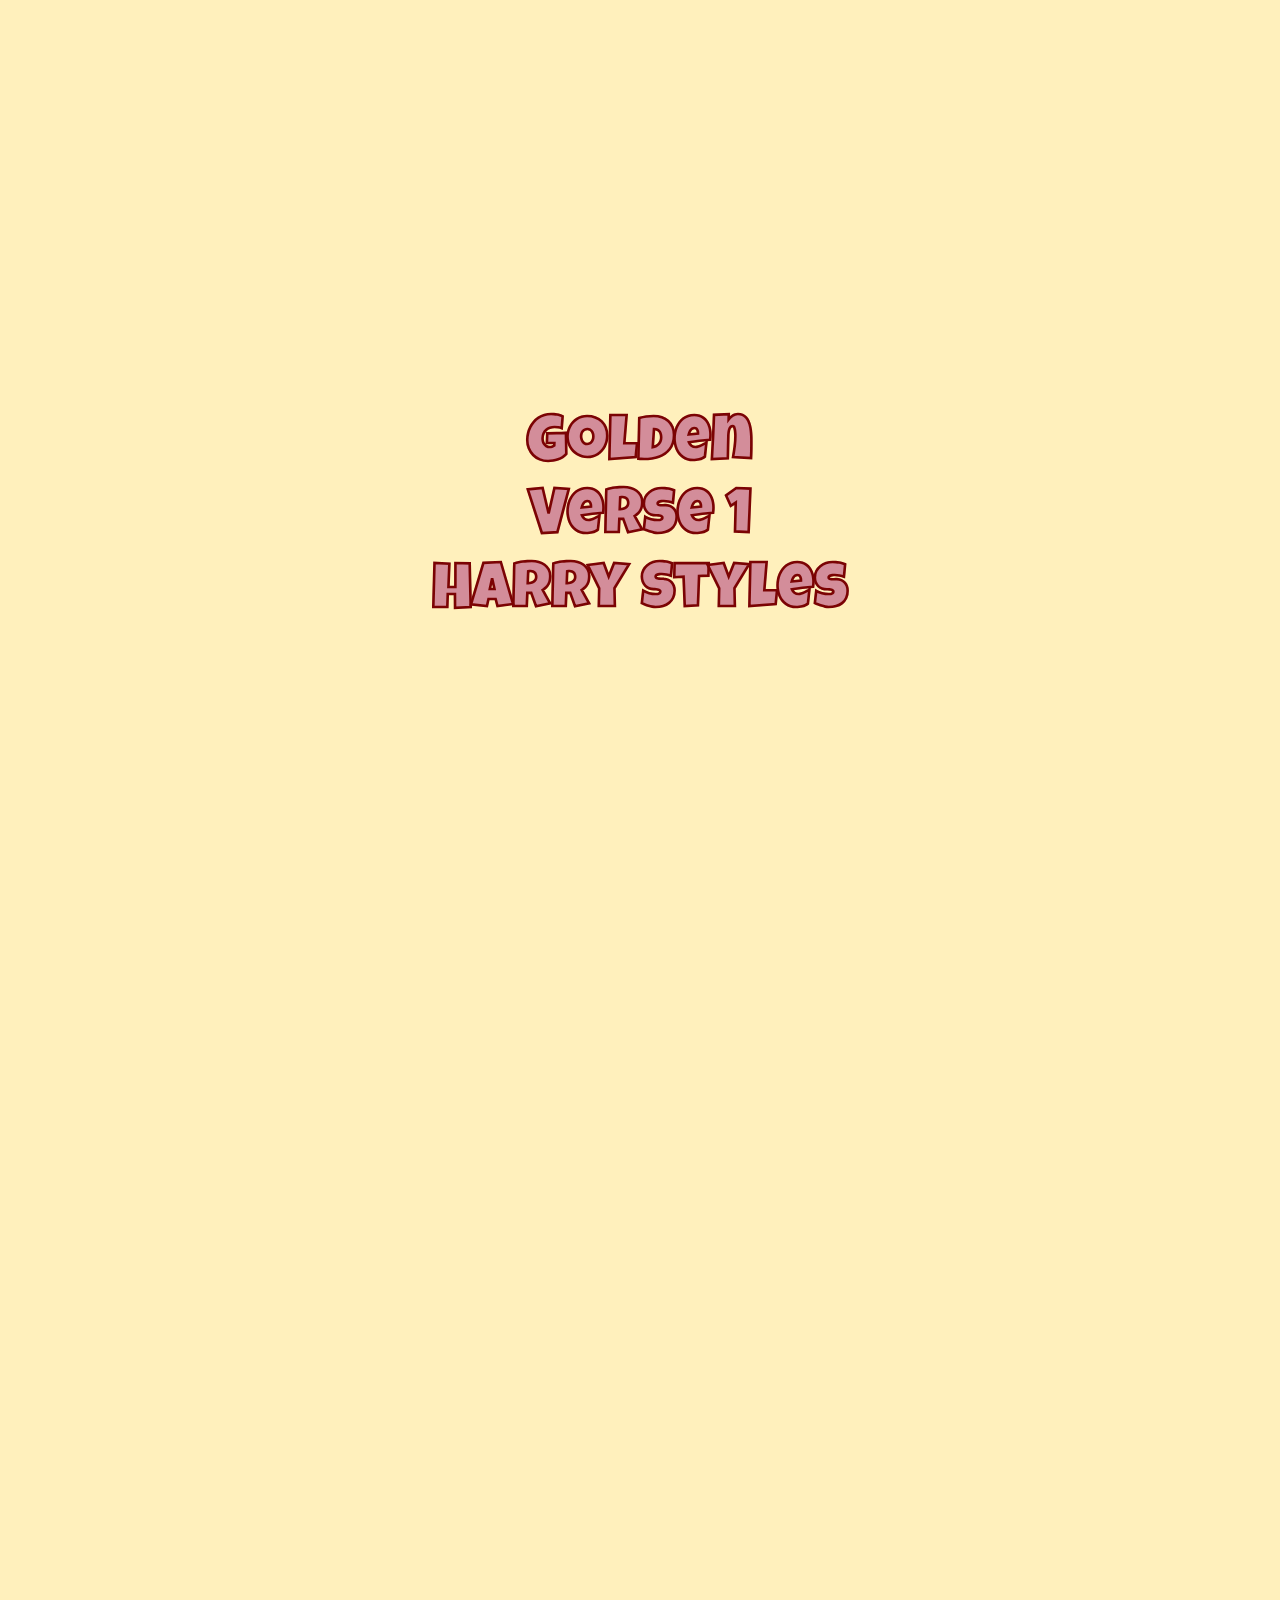
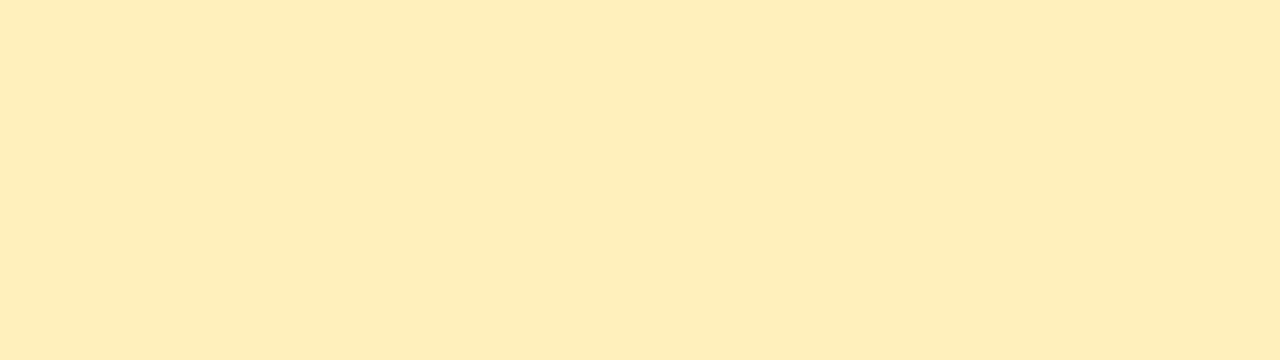
<file: index.html>
<!DOCTYPE html>
<html lang="en">
<head>
    <meta charset="UTF-8">
    <meta http-equiv="X-UA-Compatible" content="IE=edge">
    <meta name="viewport" content="width=device-width, initial-scale=1.0">
  
    <title>Lyrical Composition</title>
    <link rel="stylesheet" href="normalize.css">
    <link rel="stylesheet" href="css/style.css">

</head>
<body>
   <h1> <a href="index1.html"> Golden <br>
    Verse 1 <br>
Harry Styles  </h1>
    
</body>
</html>
</file>
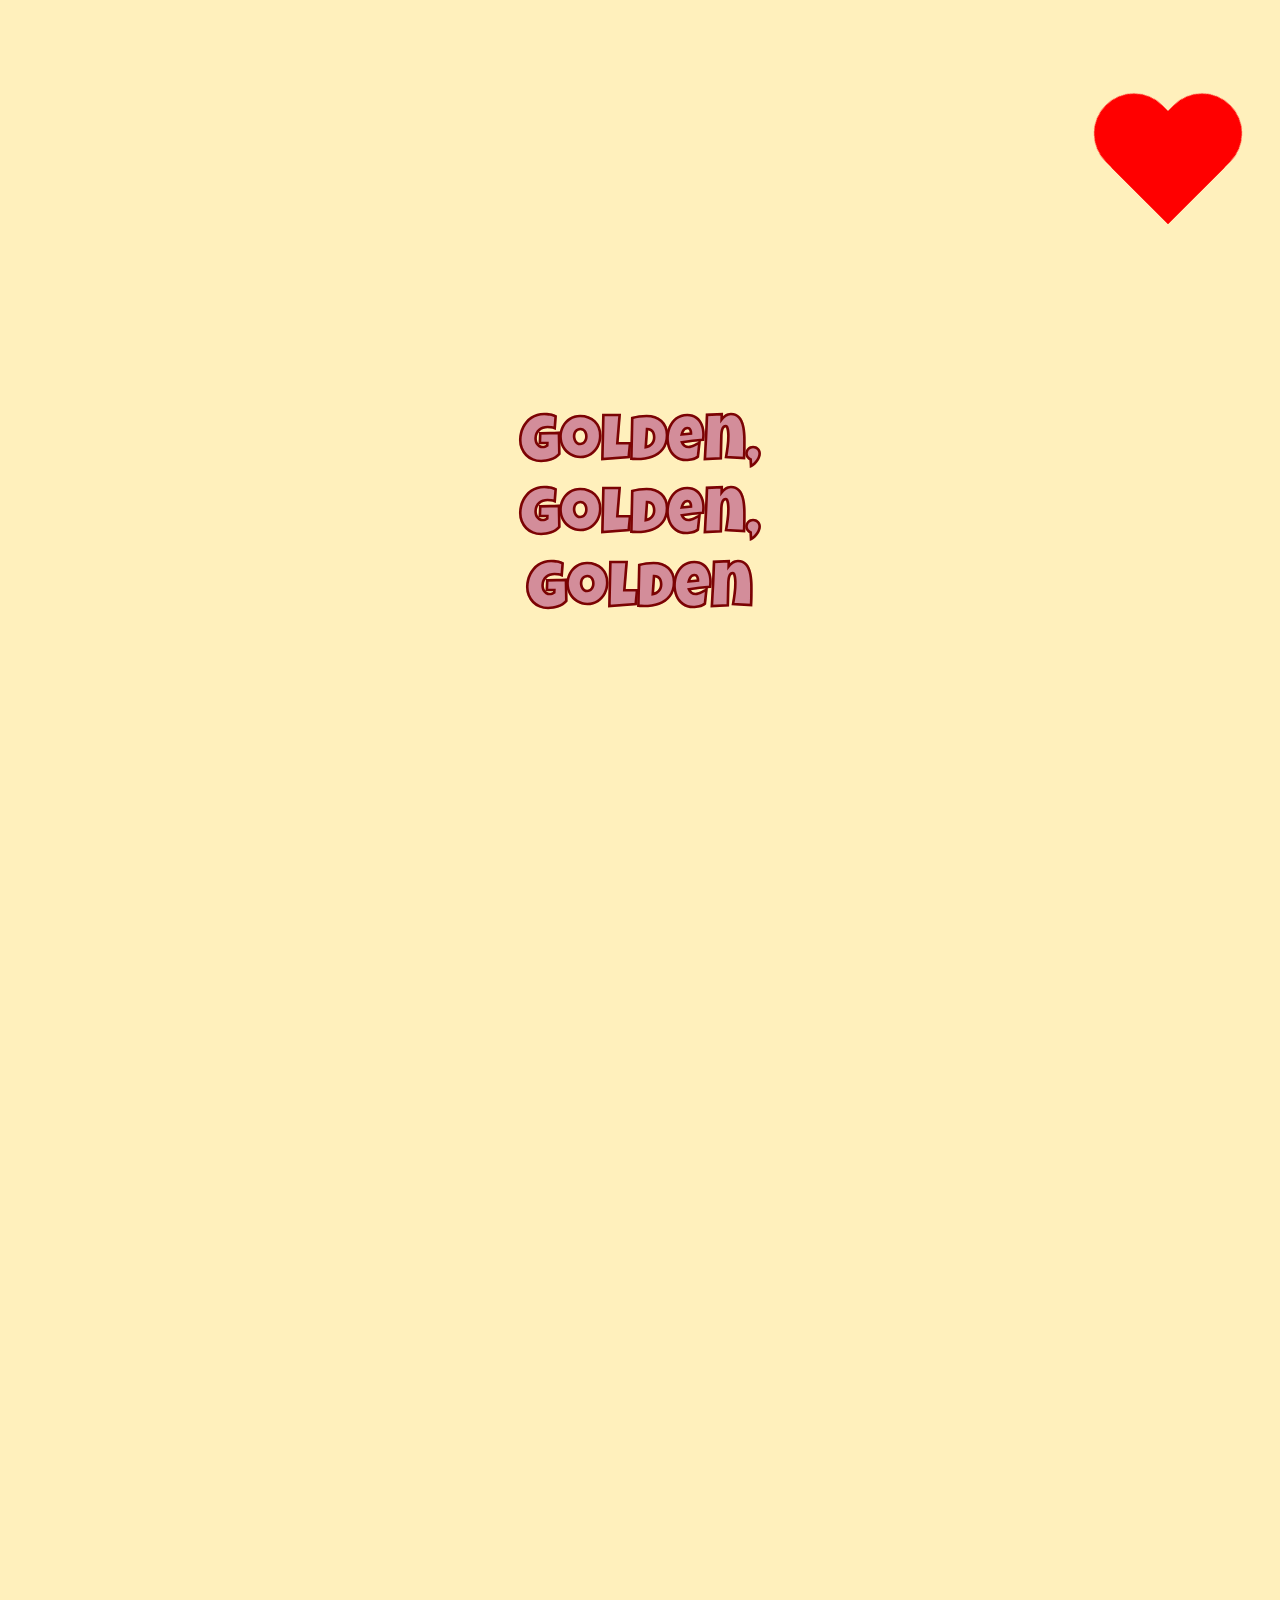
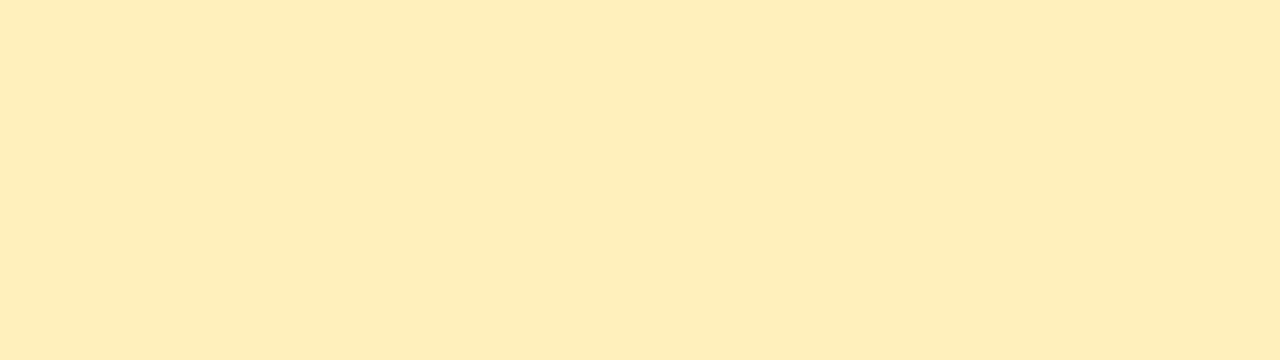
<file: index1.html>
<!DOCTYPE html>
<html lang="en">
<head>
    <meta charset="UTF-8">
    <meta http-equiv="X-UA-Compatible" content="IE=edge">
    <meta name="viewport" content="width=device-width, initial-scale=1.0">
    <link
    rel="stylesheet"
    href="https://cdnjs.cloudflare.com/ajax/libs/animate.css/4.1.1/animate.min.css"
  />
  
    <title>Part 1</title>
    <link rel="stylesheet" href="normalize.css">
    <link rel="stylesheet" href="css/style.css">

</head>
<body>
   <h1 class=text> <a href="index2.html">Golden, <br> 
        Golden, <br>
        Golden</a> </h1>
    
   <a href="index.html"><div id=heart> </div></a>
    
</body>
</html>
</file>
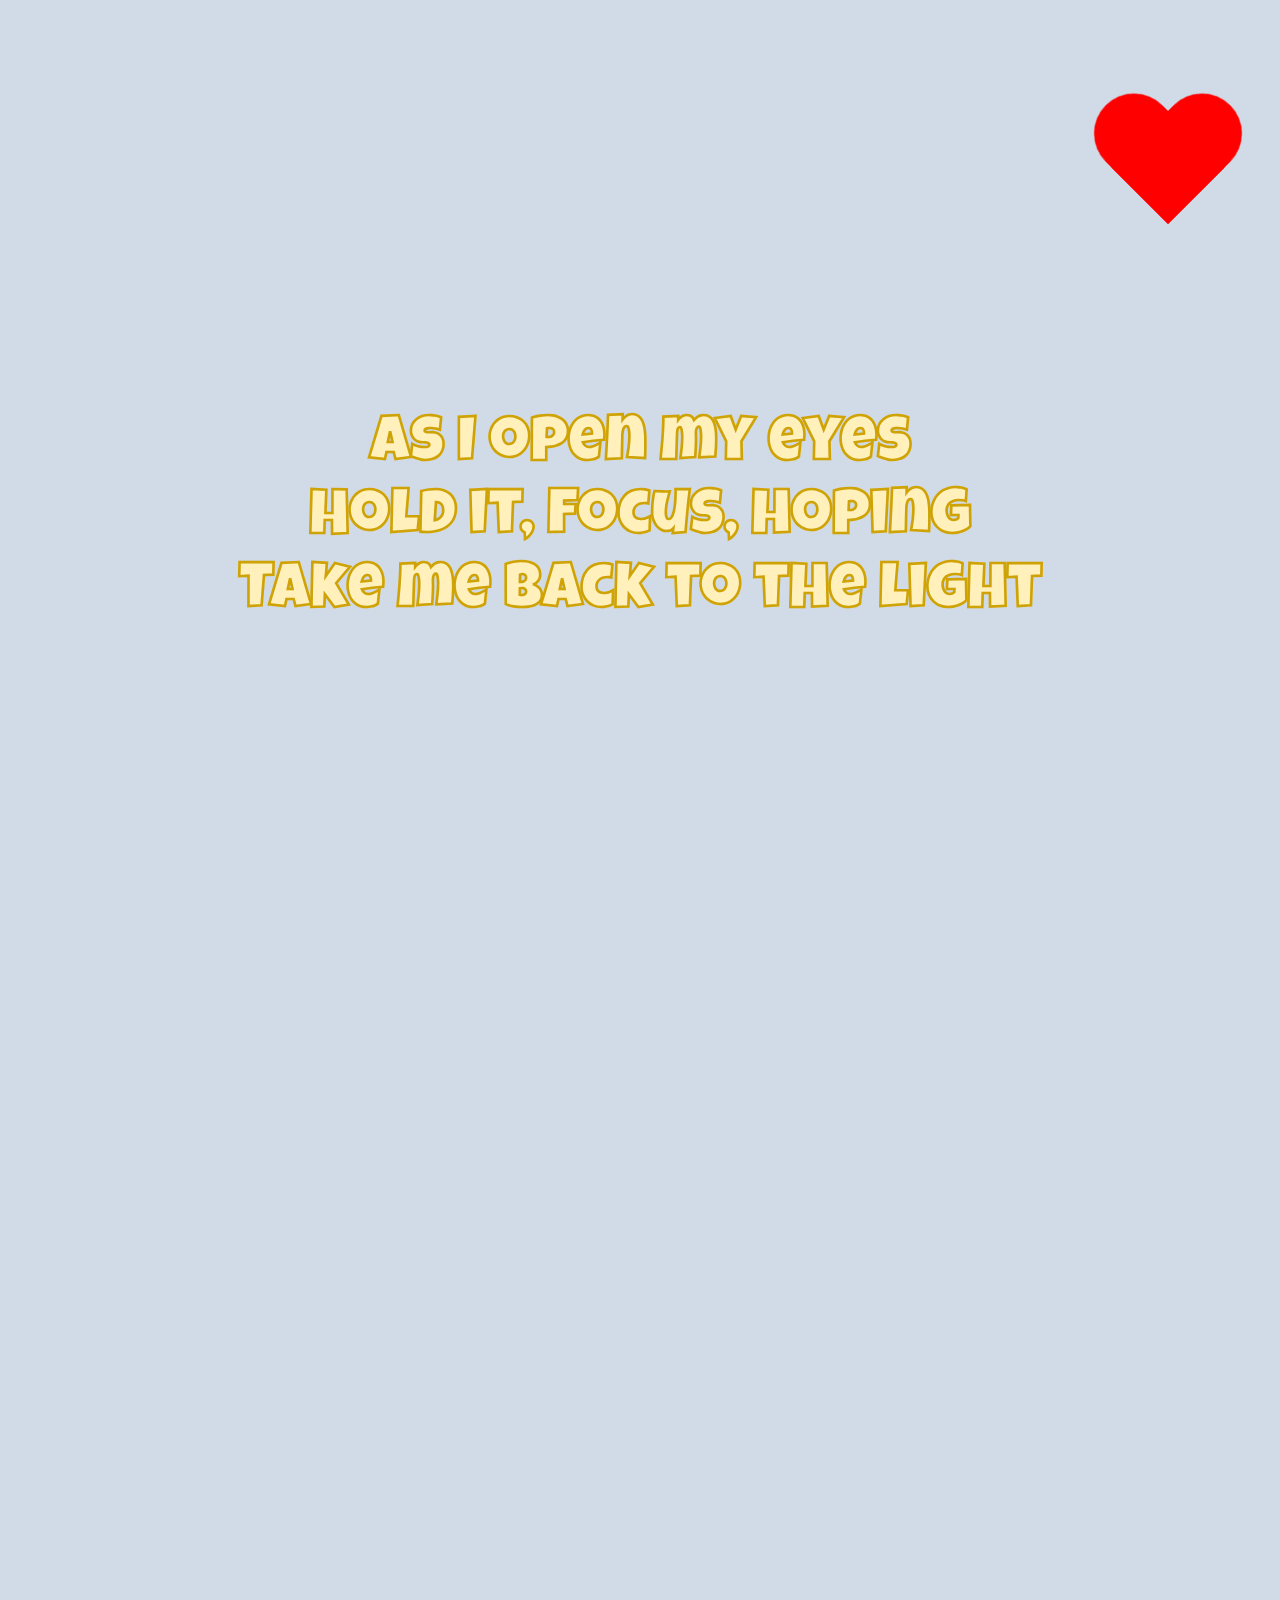
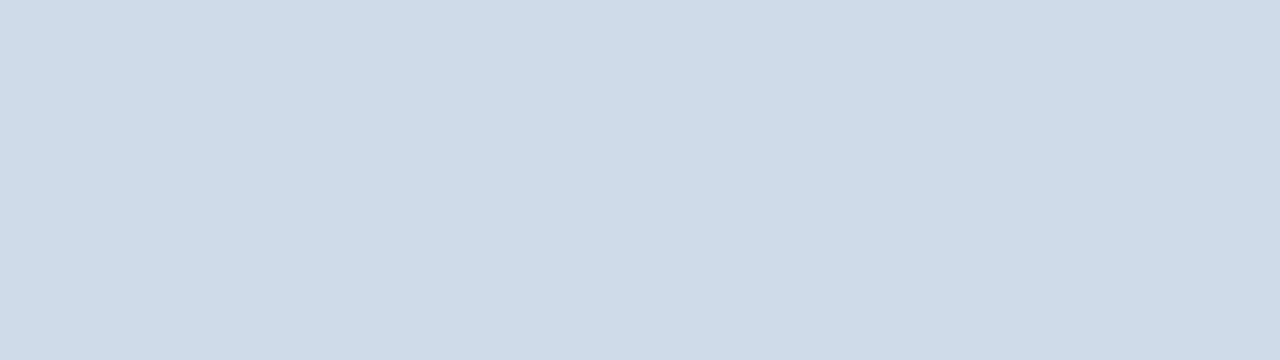
<file: index2.html>
<!DOCTYPE html>
<html lang="en">
<head>
    <meta charset="UTF-8">
    <meta http-equiv="X-UA-Compatible" content="IE=edge">
    <meta name="viewport" content="width=device-width, initial-scale=1.0">
    <link
    rel="stylesheet"
    href="https://cdnjs.cloudflare.com/ajax/libs/animate.css/4.1.1/animate.min.css"
  />

    <title>Part 2</title>
    <link rel="stylesheet" href="normalize.css">
    <link rel="stylesheet" href="css/style2.css">
</head>
<body>
    <h1><a href="index3.html">As I open my eyes <br>
        Hold it, focus, hoping <br>
        Take me back to the light</a> </h1>
        
    <a href="index.html"><div id=heart> </div></a>
</body>
</html>
</file>
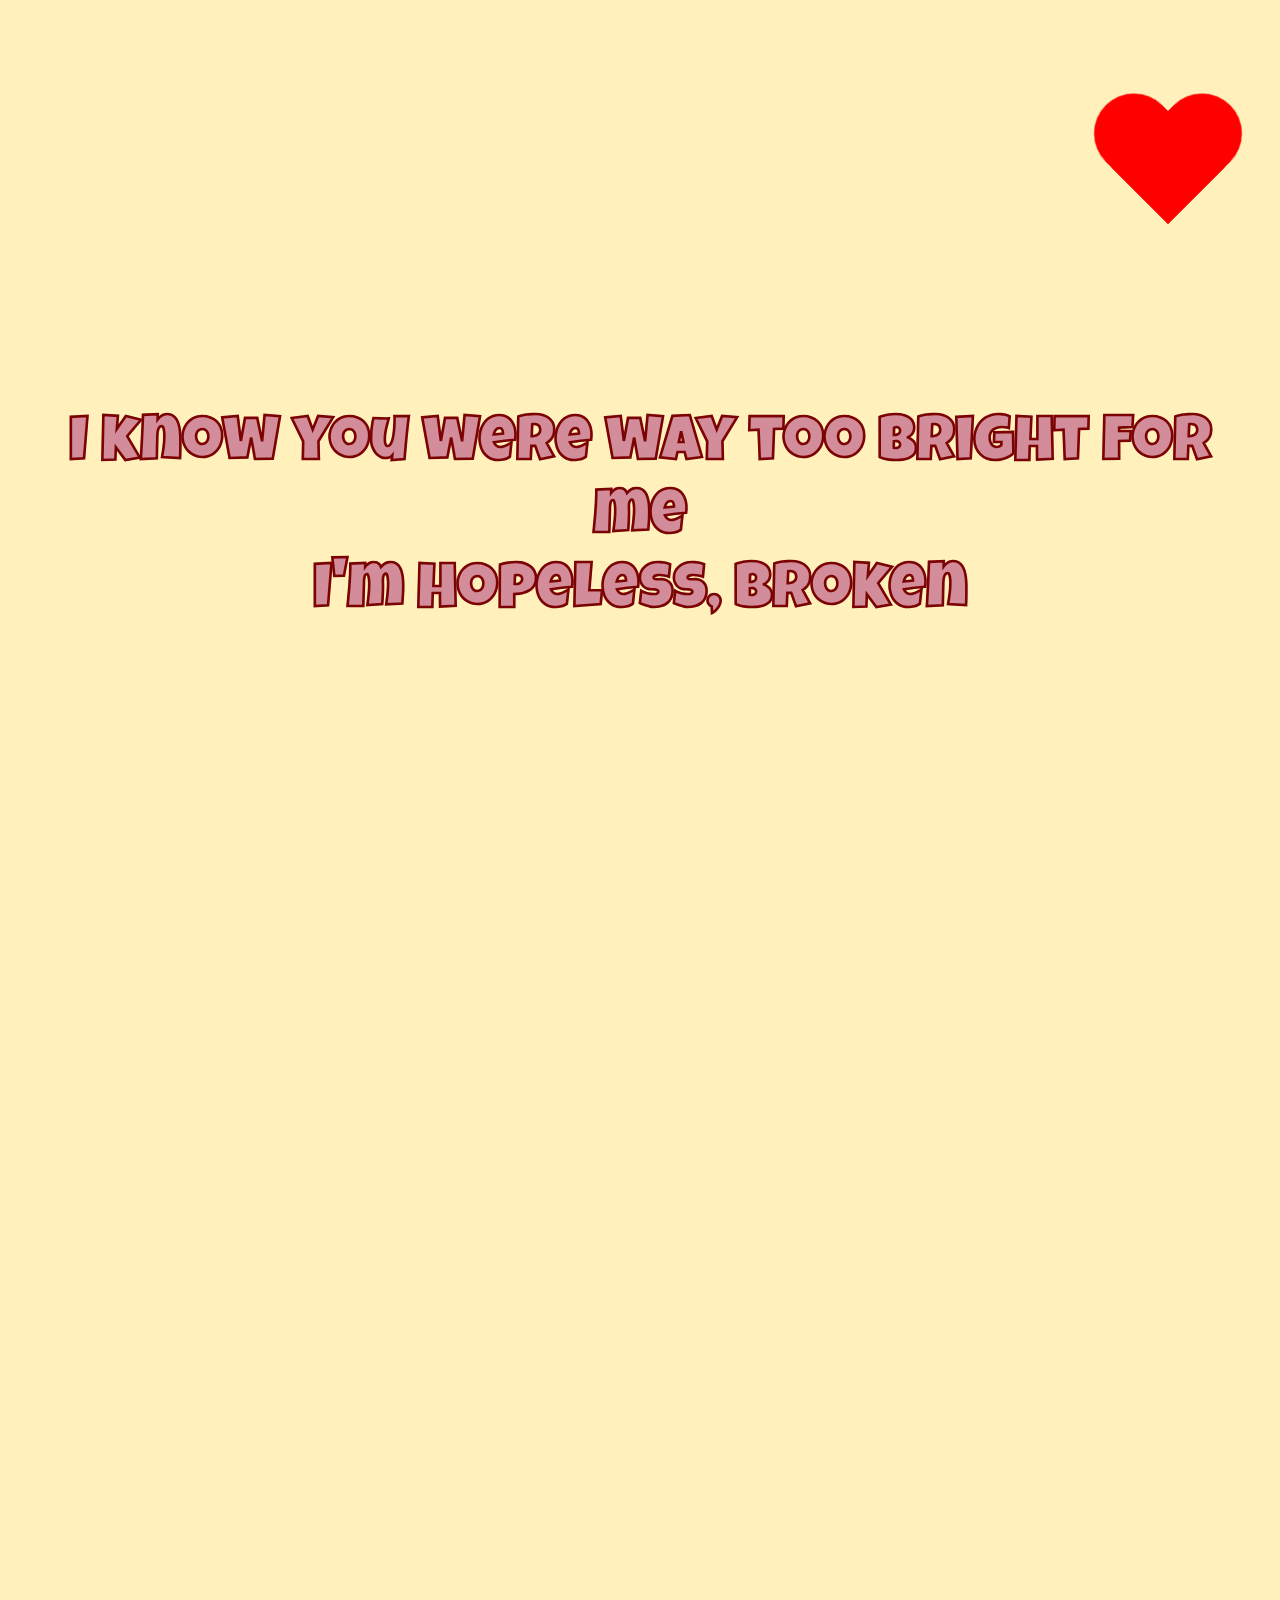
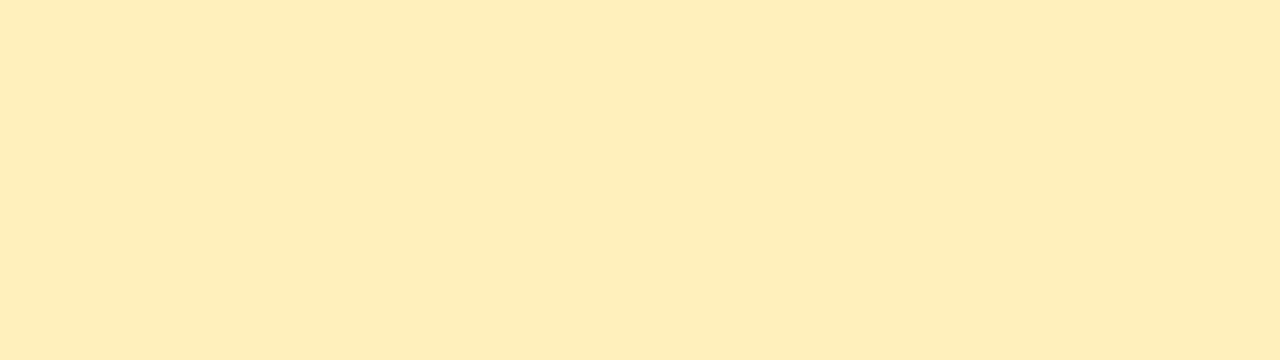
<file: index3.html>
<!DOCTYPE html>
<html lang="en">
<head>
    <meta charset="UTF-8">
    <meta http-equiv="X-UA-Compatible" content="IE=edge">
    <meta name="viewport" content="width=device-width, initial-scale=1.0">
    <link
    rel="stylesheet"
    href="https://cdnjs.cloudflare.com/ajax/libs/animate.css/4.1.1/animate.min.css"
  />
    <title>Part 3</title>
    <link rel="stylesheet" href="normalize.css">
    <link rel="stylesheet" href="css/style3.css">
</head>
<body>
    <h1><a href="index4.html">I know you were way too bright for me <br>
        I'm hopeless, broken</a></h1>
    
        <a href="index.html"><div id=heart> </div></a>
</body>
</html>
</file>
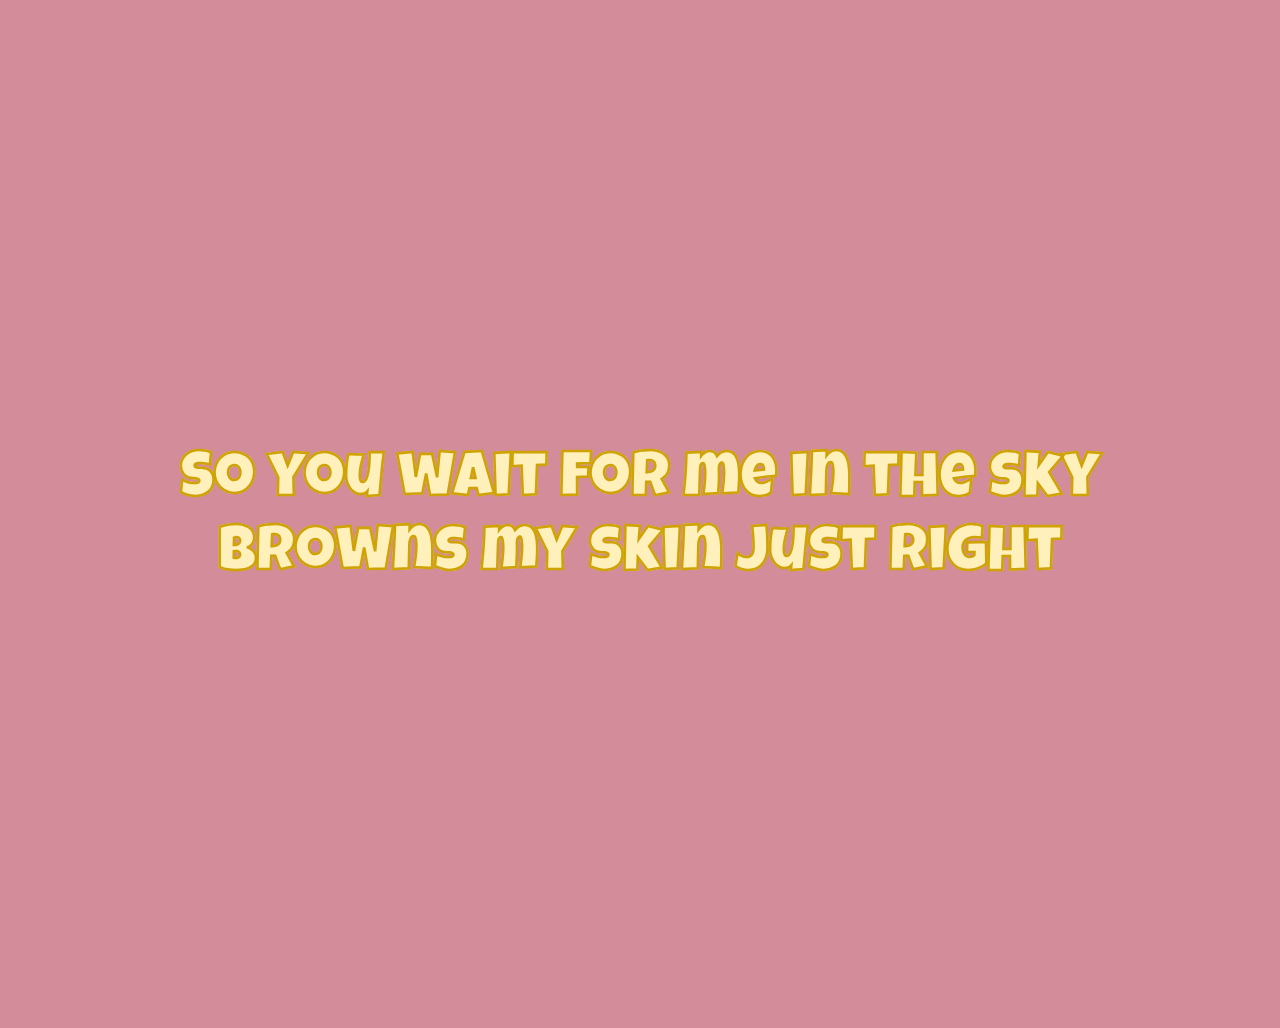
<file: index4.html>
<!DOCTYPE html>
<html lang="en">
<head>
    <meta charset="UTF-8">
    <meta http-equiv="X-UA-Compatible" content="IE=edge">
    <meta name="viewport" content="width=device-width, initial-scale=1.0">
    <link
    rel="stylesheet"
    href="https://cdnjs.cloudflare.com/ajax/libs/animate.css/4.1.1/animate.min.css"
  />
    <title>Part 4</title>
    <link rel="stylesheet" href="normalize.css">
    <link rel="stylesheet" href="css/style4.css">
</head>
<body>
    <h1><a href="index.html">So you wait for me in the sky <br>
        Browns my skin just right</a></h1>
    

</body>
</html>
</file>
<file: css/style.css>
@font-face {
    font-family: 'luckiest_guyregular';
    src: url('luckiestguy-regular-webfont.woff2') format('woff2'),
         url('luckiestguy-regular-webfont.woff') format('woff');
    font-weight: normal;
    font-style: normal;

}
html, body {
    background-color: #FFF0BC;
}

a {
    text-decoration: none;
    display: flex;
    justify-content: center;
    align-items: center;
    height: 100vh;
    text-align: center;
    color: #D38D9A;
    font-size: 2em;
    font-family: 'luckiest_guyregular', cursive;
    margin: 1em;
    -webkit-text-stroke-width: 0.01em;
    -webkit-text-stroke-color: #7B0303;

    
}

.text{
    animation: heartBeat; 
    animation-duration: 5s;
}

#heart {
    position: relative;
    width: 5em;
    height: 3em;
  }
  #heart:before,
  #heart:after {
    position: fixed;
    margin-left: 85%;
    content: "";
    left: 2.5em;
    top: 3em;
    width: 2.5em;
    height: 4em;
    background: red;
    border-radius: 2.5em 2.5em 0 0;
    transform: rotate(-45deg);
    transform-origin: 0 100%;
  }
  #heart:after {
    left: 0;
    transform: rotate(45deg);
    transform-origin: 100% 100%;
  }
</file>
<file: css/style2.css>
@font-face {
    font-family: 'luckiest_guyregular';
    src: url('luckiestguy-regular-webfont.woff2') format('woff2'),
         url('luckiestguy-regular-webfont.woff') format('woff');
    font-weight: normal;
    font-style: normal;

}

html, body {
    background-color: #D0DBE7;
}

a {
    text-decoration: none;
    display: flex;
    justify-content: center;
    align-items: center;
    height: 100vh;
    text-align: center;
    color: #FFF0BC;
    font-size: 2em;
    font-family: 'luckiest_guyregular', cursive;
    margin: 1em;
    -webkit-text-stroke-width: 0.01em;
    -webkit-text-stroke-color: #CFA306;
    

}
h1{
    animation: flash; 
    animation-duration: 5s;
}

#heart {
    position: relative;
    width: 5em;
    height: 3em;
  }
  #heart:before,
  #heart:after {
    position: fixed;
    margin-left: 85%;
    content: "";
    left: 2.5em;
    top: 3em;
    width: 2.5em;
    height: 4em;
    background: red;
    border-radius: 2.5em 2.5em 0 0;
    transform: rotate(-45deg);
    transform-origin: 0 100%;
  }
  #heart:after {
    left: 0;
    transform: rotate(45deg);
    transform-origin: 100% 100%;
  }
</file>
<file: css/style3.css>
@font-face {
    font-family: 'luckiest_guyregular';
    src: url('luckiestguy-regular-webfont.woff2') format('woff2'),
         url('luckiestguy-regular-webfont.woff') format('woff');
    font-weight: normal;
    font-style: normal;

}

html, body {
    background-color: #FFF0BC;
}

a {
    text-decoration: none;
    display: flex;
    justify-content: center;
    align-items: center;
    height: 100vh;
    text-align: center;
    color: #D38D9A;
    font-size: 2em;
    font-family: 'luckiest_guyregular', cursive;
    margin: 1em;
    -webkit-text-stroke-width: 0.01em;
    -webkit-text-stroke-color: #7B0303;
  
}

h1 {
    animation: swing; 
    animation-duration: 5s;

}

#heart {
    position: relative;
    width: 5em;
    height: 3em;
    
  }
  #heart:before,
  #heart:after {
    position: fixed;
    margin-left: 85%;
    content: "";
    left: 2.5em;
    top: 3em;
    width: 2.5em;
    height: 4em;
    background: red;
    border-radius: 2.5em 2.5em 0 0;
    transform: rotate(-45deg);
    transform-origin: 0 100%;

  }
  
  #heart:after {
    left: 0;
    transform: rotate(45deg);
    transform-origin: 100% 100%;
   
  }
</file>
<file: css/style4.css>
@font-face {
    font-family: 'luckiest_guyregular';
    src: url('luckiestguy-regular-webfont.woff2') format('woff2'),
         url('luckiestguy-regular-webfont.woff') format('woff');
    font-weight: normal;
    font-style: normal;

}

html, body {
    background-color: #D38D9A;
}


a {
    display: flex;
    height: 100vh;
    justify-content: center;
    align-items: center;
    text-decoration: none;
    text-align: center;
    color: #FFF0BC;
    font-size: 2em;
    font-family: 'luckiest_guyregular', cursive;
    margin: 1em;
    -webkit-text-stroke-width: 0.01em;
    -webkit-text-stroke-color: #CFA306;
   
}

h1 {
    animation: jello; 
    animation-duration: 5s;
}

#heart {
    position: relative;
    width: 5em;
    height: 3em;
  }
  #heart:before,
  #heart:after {
    position: fixed;
    margin-left: 85%;
    content: "";
    left: 2.5em;
    top: 3em;
    min-width: 2.5em;
    min-height: 4em;
    background: red;
    border-radius: 2.5em 2.5em 0 0;
    transform: rotate(-45deg);
    transform-origin: 0 100%;
  }
  #heart:after {
    left: 0;
    transform: rotate(45deg);
    transform-origin: 100% 100%;
  }
</file>
